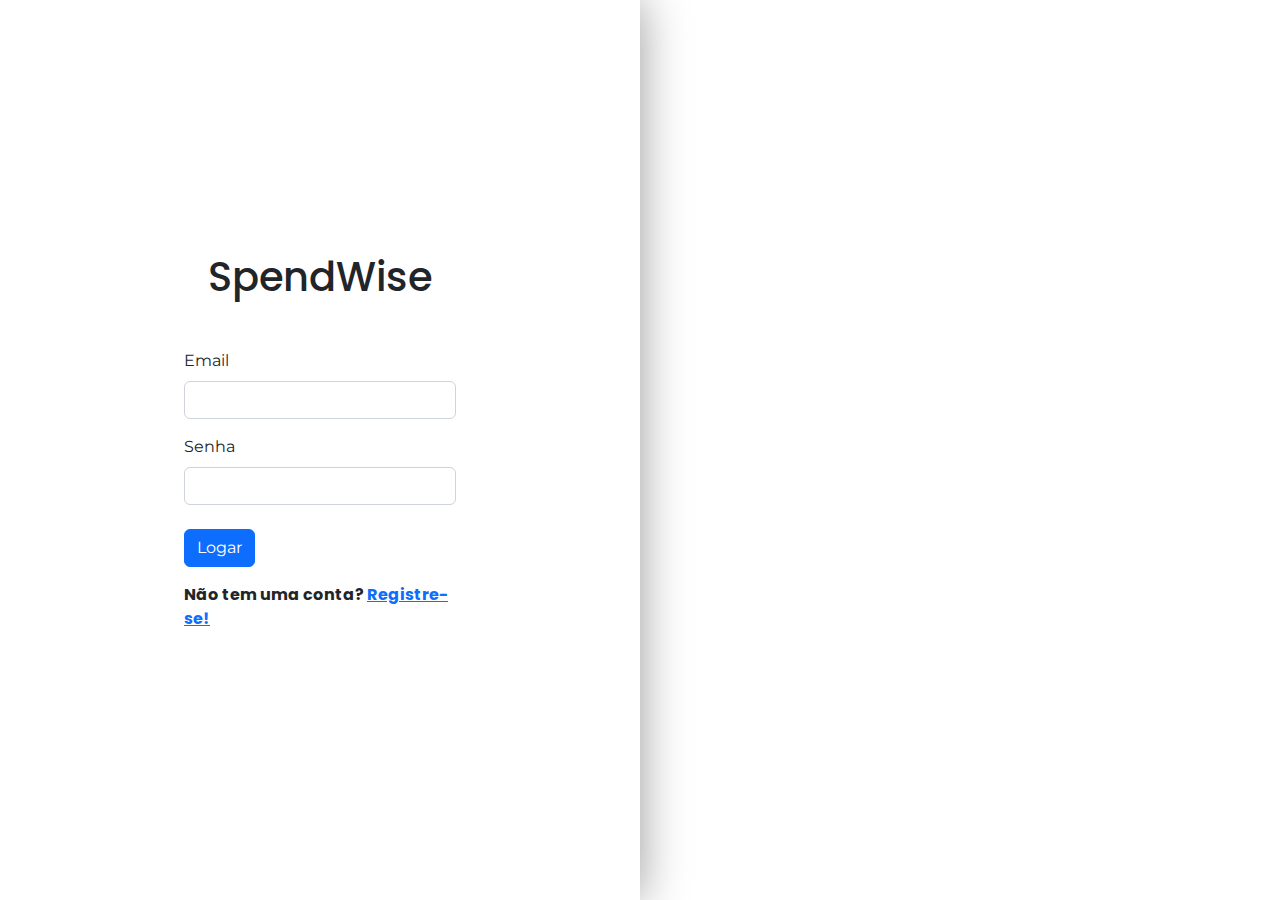
<file: target/spendwise/index.html>
<!DOCTYPE html>
<html lang="pt-br">

<head>
    <meta charset="utf-8">
    <meta name="viewport" content="width=device-width, initial-scale=1.0, shrink-to-fit=no">
    <title>SpendWise</title>
    <link rel="stylesheet" href="assets/bootstrap/css/bootstrap.min.css">
    <link rel="stylesheet" href="assets/fonts/font-awesome.min.css">
    <link rel="stylesheet" href="assets/css/formUser.css">
    <link rel="shortcut icon" href="assets/img/icons8-dinheiro-na-mão-48.png" type="image/x-icon" />
</head>

<body>
    <div class="container-fluid">
        <div class="row mh-100vh">
            <div class="col-10 col-sm-8 col-md-6 col-lg-6 offset-1 offset-sm-2 offset-md-3 offset-lg-0 align-self-center d-lg-flex align-items-lg-center align-self-lg-stretch bg-white p-5 rounded rounded-lg-0 my-5 my-lg-0"
                id="login-block">
                <div class="m-auto w-lg-75 w-xl-50">
                    <h1 class="mb-5 text-center spend_logo"> SpendWise </h1>
                    <form>
                        <div class="form-group mb-3"><label class="form-label spend_text">Email</label><input
                                class="form-control" type="email" name="email"></div>
                        <div class="form-group mb-3"><label class="form-label spend_text">Senha</label><input
                                class="form-control" type="password" name="senha"></div> <button class="btn btn-primary mt-2 spend_text"  type="submit" value="logar">Logar</button>
                    </form>
                    <p class="mt-3 spend_logo fw-bold">Não tem uma conta? <a href="registro.jsp">Registre-se!</a></p>
                </div>
            </div>
            <div class="col-lg-6 d-flex align-items-end" id="bg-block"
                style="background-image:url(https://img.freepik.com/vetores-gratis/verificacao-do-usuario-prevencao-de-acesso-nao-autorizado-autenticacao-de-conta-privada-seguranca-cibernetica-pessoas-inserindo-login-e-senha-medidas-de-seguranca_335657-1592.jpg?w=826&t=st=1692275920~exp=1692276520~hmac=db5bddb494009e4d3e774173719f53a3d53329cf0820d616fb40e1f4f9dce5ff);">
            </div>
        </div>
    </div>
    <script src="assets/bootstrap/js/bootstrap.min.js"></script>
</body>

</html>
</file>
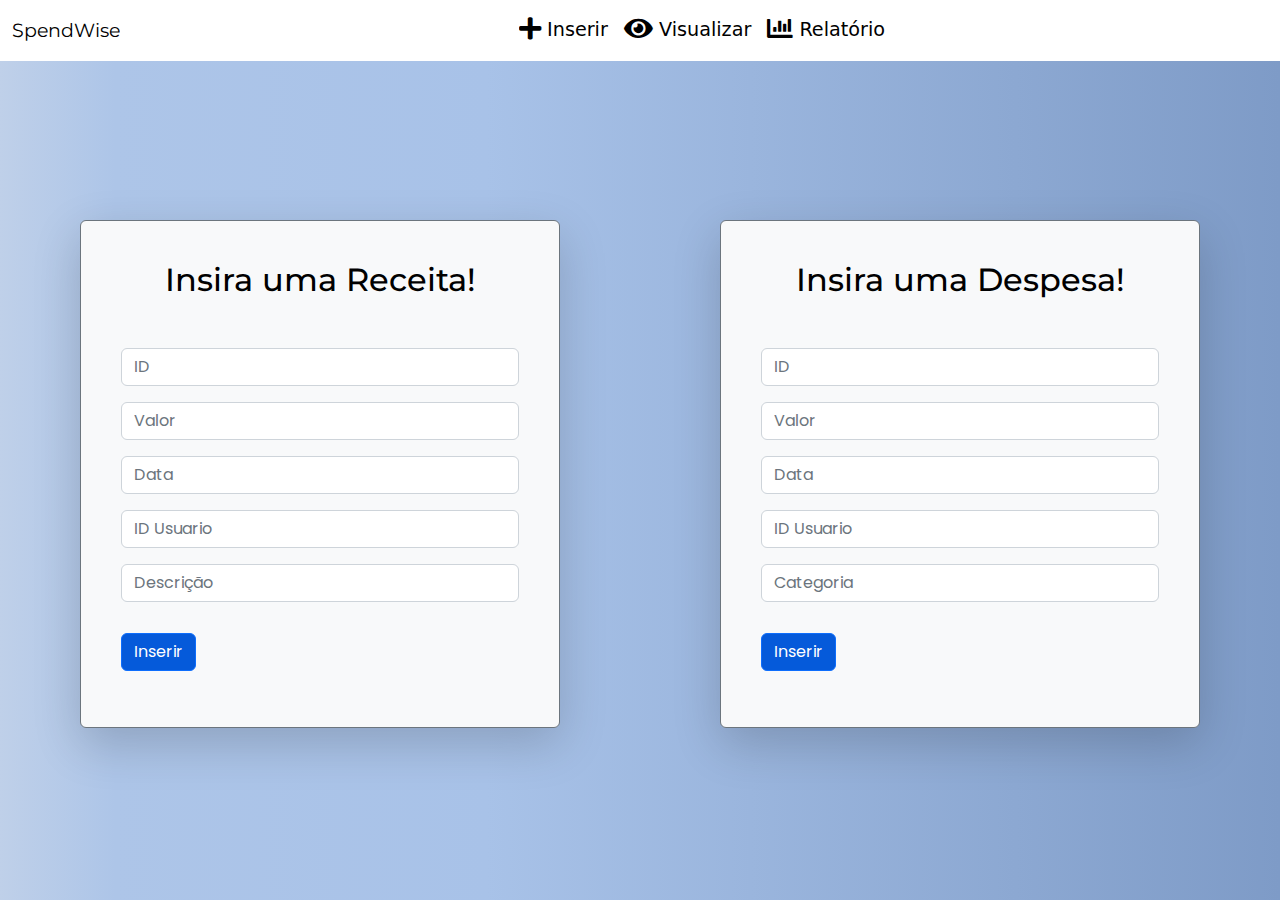
<file: target/spendwise/inserir.html>
<!DOCTYPE html>
<html lang="pt=br">
<head>
    <meta charset="utf-8">
    <meta name="viewport" content="width=device-width, initial-scale=1.0, shrink-to-fit=no">
    <title>SpendWise</title>
    <link rel="stylesheet" href="assets/bootstrap/css/bootstrap.min.css">
    <link rel="stylesheet" href="assets/fonts/fontawesome-all.min.css">
    <link rel="stylesheet" href="assets/css/insert.css">
    <link rel="shortcut icon" href="assets/img/icons8-dinheiro-na-mão-48.png" type="image/x-icon" />
</head>
<body>
    <header>
        <nav class="navbar navbar-expand-lg navbar-light bg-white fixed-top">
            <div class="container-fluid">
                <a class="navbar-brand text-black text_nav spend_text d-none d-md-block" href="apresentacao.html">SpendWise</a>
                <button class="navbar-toggler" type="button" data-bs-toggle="collapse" data-bs-target="#navbarNav"
                    aria-controls="navbarNav" aria-expanded="false" aria-label="Toggle navigation">
                    <i class="fas fa-chevron-down fa-sm text-black text_nav" style="color: #ffffff;"></i>
                </button>
                <div class="collapse navbar-collapse" id="navbarNav">
                    <ul class="navbar-nav mx-auto">
                        <li class="nav-item">
                            <a class="nav-link text-black text_nav  " href="inserir.html">
                                <i class="fas fa-plus fa-lg"></i> Inserir
                            </a>
                        </li>
                        <li class="nav-item">
                            <a class="nav-link text-black  text_nav" href="visualizar.html">
                                <i class="fas fa-eye fa-lg"></i> Visualizar
                            </a>
                        </li>
                        <li class="nav-item">
                            <a class="nav-link text-black  text_nav" href="#">
                                <i class="fas fa-chart-bar fa-lg"></i> Relatório
                            </a>
                        </li>
                    </ul>
                </div>
            </div>
        </nav>
    </header>
    <section class="container-fluid min-vh-100 d-flex flex-column justify-content-center shadow contact-clean overflow-hidden"
        style="background: linear-gradient(90deg, rgba(191,208,233,1) 0%, rgba(173,197,232,1) 9%, rgba(168,194,232,1) 38%, rgba(126,155,199,1) 100%);">
        <div class="row d-flex align-items-center justify-content-center mt-5">
            <form class="bg-light border rounded border-secondary shadow-lg col-6 my-5" method="post"
                style="background: rgb(248,248,249);">

                <h2 class="text-center spend_text text-black mb-5">Insira uma Receita!</h2>
                
                <div class="form-group mb-3 spend_logo">
                    <input class="form-control" type="number" required id="id" name="id" placeholder="ID">
                </div>

                <div class="form-group mb-3 spend_logo">
                    <input class="form-control" type="number" required id="valor" name="valor" placeholder="Valor">
                </div>

                <div class="form-group mb-3 spend_logo">
                    <input class="form-control" type="text" required id="data" name="data" placeholder="Data">
                </div>
                
                <div class="form-group mb-3 spend_logo">
                    <input class="form-control" type="number" required id="idusuario" name="idusuario" placeholder="ID Usuario">
                </div>

                <div class="form-group mb-3 spend_logo">
                    <input class="form-control" type="text" required id="descricao" name="descricao" placeholder="Descrição">
                </div>
                
                <div class="form-group mb-3 spend_logo">
                    <button class="btn btn-primary" type="submit" name="enviar" >Inserir</button>
                </div>
            </form>

            <form class="bg-light border rounded border-secondary shadow-lg col-6 my-5" method="post"
                style="background: rgb(248,248,249);">

                <h2 class="text-center spend_text text-black mb-5">Insira uma Despesa!</h2>
                
                <div class="form-group mb-3 spend_logo">
                    <input class="form-control" type="number" required id="id" name="id" placeholder="ID">
                </div>

                <div class="form-group mb-3 spend_logo">
                    <input class="form-control" type="number" required id="valor" name="valor" placeholder="Valor">
                </div>

                <div class="form-group mb-3 spend_logo">
                    <input class="form-control" type="text" required id="data" name="data" placeholder="Data">
                </div>
                
                <div class="form-group mb-3 spend_logo">
                    <input class="form-control" type="number" required id="idusuario" name="idusuario" placeholder="ID Usuario">
                </div>

                <div class="form-group mb-3 spend_logo">
                    <input class="form-control" type="text" required id="categoria" name="categoria" placeholder="Categoria">
                </div>
                
                <div class="form-group mb-3 spend_logo">
                    <button class="btn btn-primary" type="submit" name="enviar" >Inserir</button>
                </div>
            </form>
        </div>
    </section>

    <script src="assets/js/insert.js"></script>

    <script src="assets/bootstrap/js/bootstrap.min.js"></script>
</body>
</html>
</file>
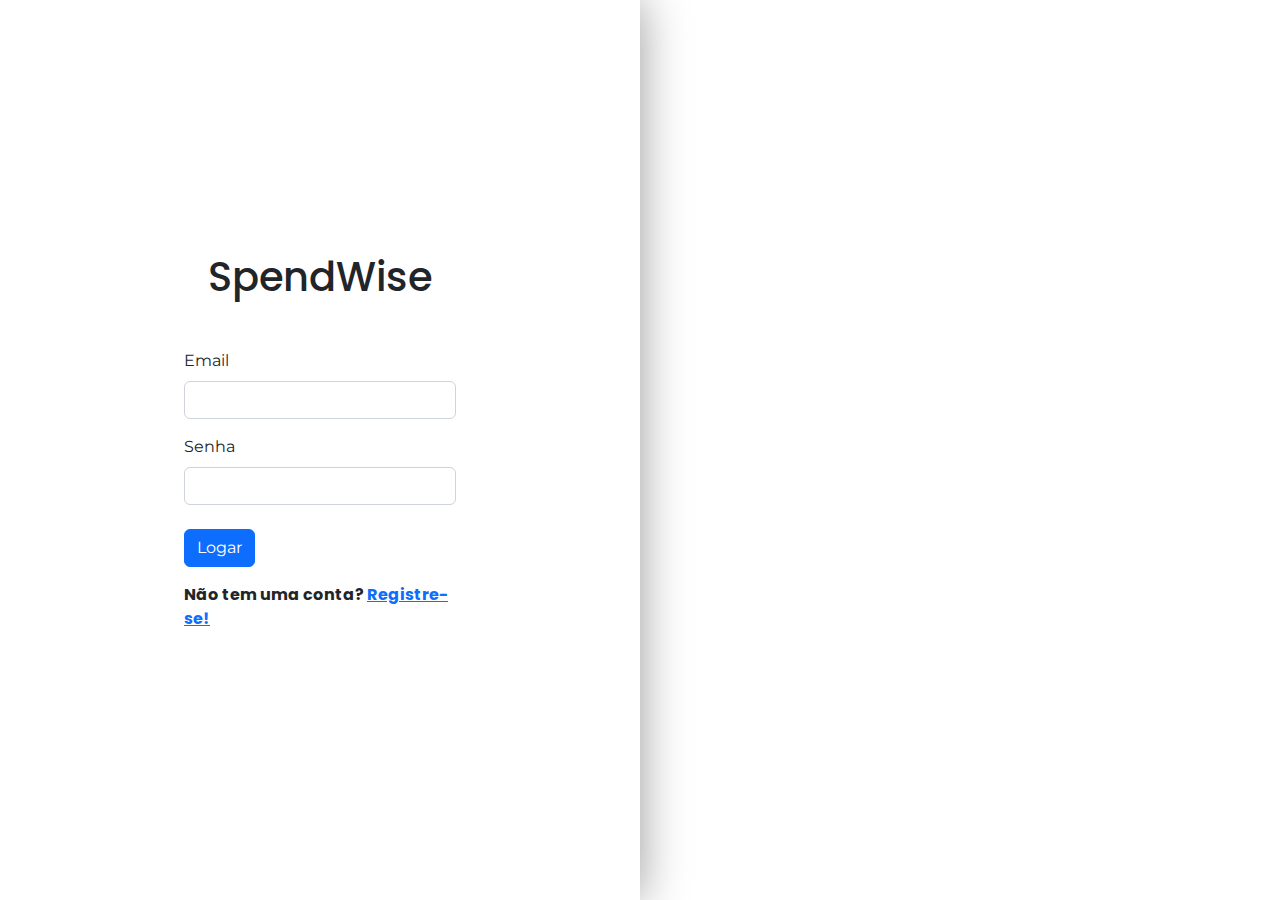
<file: target/spendwise/login.html>
<!DOCTYPE html>
<html lang="pt-br">

<head>
    <meta charset="utf-8">
    <meta name="viewport" content="width=device-width, initial-scale=1.0, shrink-to-fit=no">
    <title>SpendWise</title>
    <link rel="stylesheet" href="assets/bootstrap/css/bootstrap.min.css">
    <link rel="stylesheet" href="assets/fonts/font-awesome.min.css">
    <link rel="stylesheet" href="assets/css/formUser.css">
    <link rel="shortcut icon" href="assets/img/icons8-dinheiro-na-mão-48.png" type="image/x-icon" />
</head>

<body>
    <div class="container-fluid">
        <div class="row mh-100vh">
            <div class="col-10 col-sm-8 col-md-6 col-lg-6 offset-1 offset-sm-2 offset-md-3 offset-lg-0 align-self-center d-lg-flex align-items-lg-center align-self-lg-stretch bg-white p-5 rounded rounded-lg-0 my-5 my-lg-0"
                id="login-block">
                <div class="m-auto w-lg-75 w-xl-50">
                    <h1 class="mb-5 text-center spend_logo"> SpendWise </h1>
                    <form>
                        <div class="form-group mb-3"><label class="form-label spend_text">Email</label><input
                                class="form-control" type="email"></div>
                        <div class="form-group mb-3"><label class="form-label spend_text">Senha</label><input
                                class="form-control" type="password"></div> <button class="btn btn-primary mt-2 spend_text"  type="submit">Logar</button>
                    </form>
                    <p class="mt-3 spend_logo fw-bold">Não tem uma conta? <a href="registro.html">Registre-se!</a></p>
                </div>
            </div>
            <div class="col-lg-6 d-flex align-items-end" id="bg-block"
                style="background-image:url(https://img.freepik.com/vetores-gratis/verificacao-do-usuario-prevencao-de-acesso-nao-autorizado-autenticacao-de-conta-privada-seguranca-cibernetica-pessoas-inserindo-login-e-senha-medidas-de-seguranca_335657-1592.jpg?w=826&t=st=1692275920~exp=1692276520~hmac=db5bddb494009e4d3e774173719f53a3d53329cf0820d616fb40e1f4f9dce5ff);">
            </div>
        </div>
    </div>
    <script src="assets/bootstrap/js/bootstrap.min.js"></script>
</body>

</html>
</file>
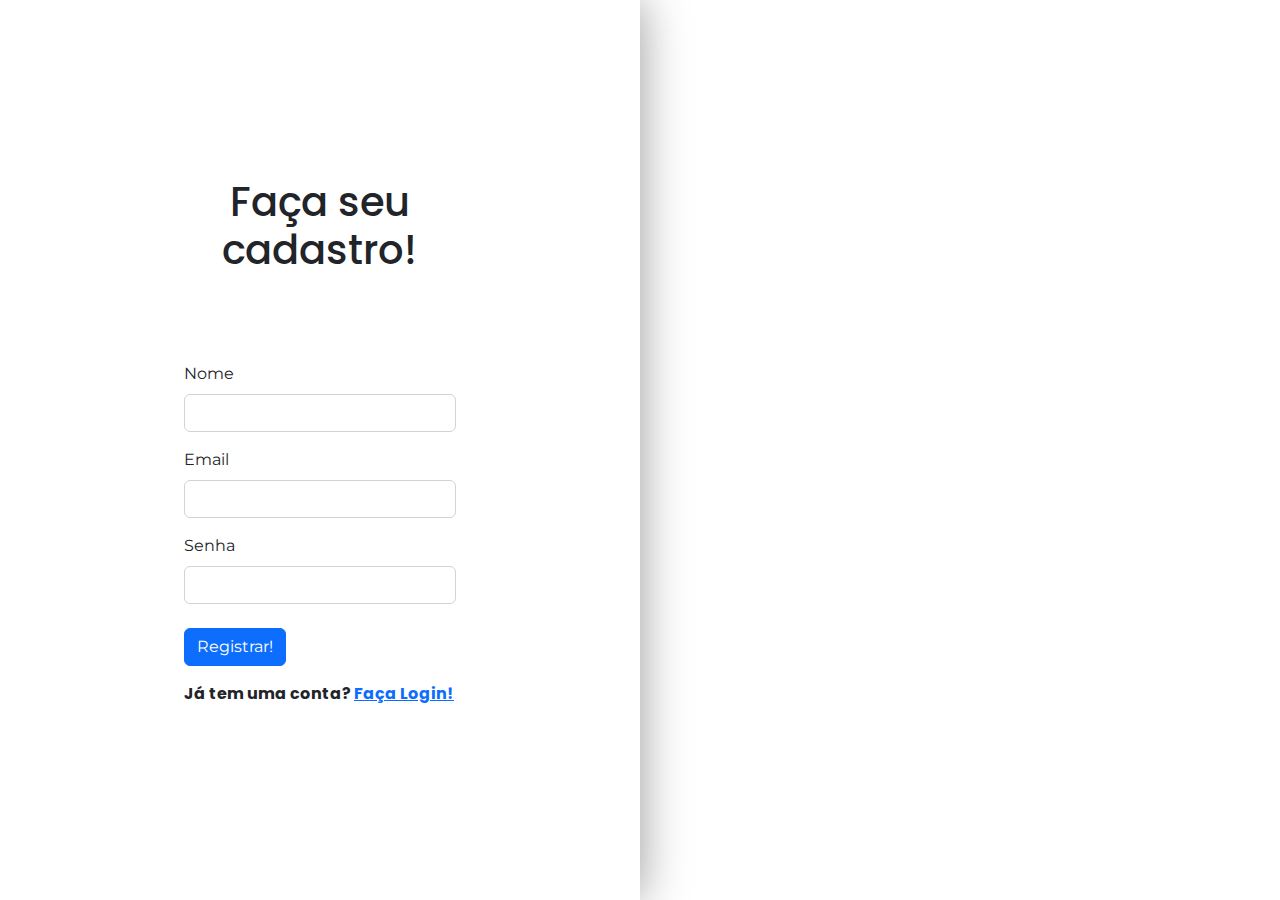
<file: target/spendwise/registro.html>
<!DOCTYPE html>
<html lang="pt-br">

<head>
    <meta charset="utf-8">
    <meta name="viewport" content="width=device-width, initial-scale=1.0, shrink-to-fit=no">
    <title>SpendWise</title>
    <link rel="stylesheet" href="assets/bootstrap/css/bootstrap.min.css">
    <link rel="stylesheet" href="assets/css/formUser.css">
    <link rel="shortcut icon" href="assets/img/icons8-dinheiro-na-mão-48.png" type="image/x-icon" />
</head>
<body>
    <div class="container-fluid">
        <div class="row mh-100vh">
            <div class="col-10 col-sm-8 col-md-6 col-lg-6 offset-1 offset-sm-2 offset-md-3 offset-lg-0 align-self-center d-lg-flex align-items-lg-center align-self-lg-stretch bg-white p-5 rounded rounded-lg-0 my-5 my-lg-0"
                id="login-block">
                <div class="m-auto w-lg-75 w-xl-50">
                    <h1 class="mb-5 text-center spend_logo"> Faça seu cadastro! </h1>
                    <form>
                        <div class="form-group mb-3"><label class="form-label spend_text"></label><input
                            class="form-control" id="id" type="hidden"></div>

                        <div class="form-group mb-3"><label class="form-label spend_text">Nome</label><input
                            class="form-control" type="text"></div>
                        <div class="form-group mb-3"><label class="form-label spend_text">Email</label><input
                                class="form-control" type="email"></div>
                        <div class="form-group mb-3"><label class="form-label spend_text">Senha</label><input
                                class="form-control" type="password"></div> <button class="btn btn-primary mt-2 spend_text"  type="submit">Registrar!</button>
                    </form>
                    <p class="mt-3 spend_logo fw-bold">Já tem uma conta? <a href="index.html">Faça Login!</a></p>
                </div>
            </div>
            <div class="col-lg-6 d-flex align-items-end" id="bg-block"
                style="background-image:url('https://img.freepik.com/vetores-gratis/ilustracao-de-conceito-de-pesquisa-de-cliente_114360-459.jpg?w=826&t=st=1692275746~exp=1692276346~hmac=06a797bc3645a7a6bb78fd710e686de65e12b17dbdf74c690d7cda1f5f067725');">
            </div>
        </div>
    </div>
    <script src="assets/bootstrap/js/bootstrap.min.js"></script>
</body>
</html>
</file>
<file: target/spendwise/assets/css/formUser.css>
@import url('https://fonts.googleapis.com/css2?family=Montserrat:wght@500&family=Poppins:wght@300&family=Roboto:wght@100&display=swap');

.mh-100vh {
  min-height: 100vh;
}

#login-block {
  -webkit-box-shadow: 0px 0px 45px 0px rgba(0, 0, 0, 0.4);
  -moz-box-shadow: 0px 0px 45px 0px rgba(0, 0, 0, 0.4);
  box-shadow: 0px 0px 45px 0px rgba(0, 0, 0, 0.4);
  z-index: 2;
}

@media (max-width: 991.98px) {
  #login-block {
    opacity: .95;
  }
}

@media (max-width: 991.98px) {
  #bg-block {
    position: fixed;
    top: 0;
    left: 0;
    bottom: 0;
    right: 0;
  }
}

@media (min-width: 992px) {
  .w-lg-75 {
    width: 75%;
  }
}

@media (min-width: 992px) {
  .rounded-lg-0 {
    border-radius: 0 !important;
  }
}

@media (min-width: 1200px) {
  .w-xl-50 {
    width: 50%;
  }
}

.spend_logo {
  font-family: 'Poppins', sans-serif;
}

.spend_text {
  font-family: 'Montserrat', sans-serif;
}

.spend_text_secondary {
  font-family: 'Roboto', sans-serif;
}
</file>
<file: target/spendwise/assets/css/insert.css>
@import url('https://fonts.googleapis.com/css2?family=Montserrat:wght@500&family=Poppins:wght@300&family=Roboto:wght@100&display=swap');


.contact-clean form {
  max-width: 480px;
  width: 90%;
  margin: 0 auto;
  background-color: #ffffff;
  padding: 40px;
  border-radius: 4px;
  color: #505e6c;
  box-shadow: 2px 2px 5px rgba(0, 0, 0, 0.1);
}

@media (max-width:767px) {
  .contact-clean form {
    padding: 30px;
  }
}

.contact-clean form .btn:hover {
  opacity: 1;
}

.contact-clean form .btn:active {
  transform: translateY(1px);
}

.contact-clean form .btn-primary {
  background-color: #055ADA !important;
  margin-top: 15px;
  color: #fff;
}

.spend_logo {
  font-family: 'Poppins', sans-serif;
}

.spend_text {
  font-family: 'Montserrat', sans-serif;
}

.spend_text_secondary {
  font-family: 'Roboto', sans-serif;
}

.text_nav {
  font-size: larger;
}
</file>
